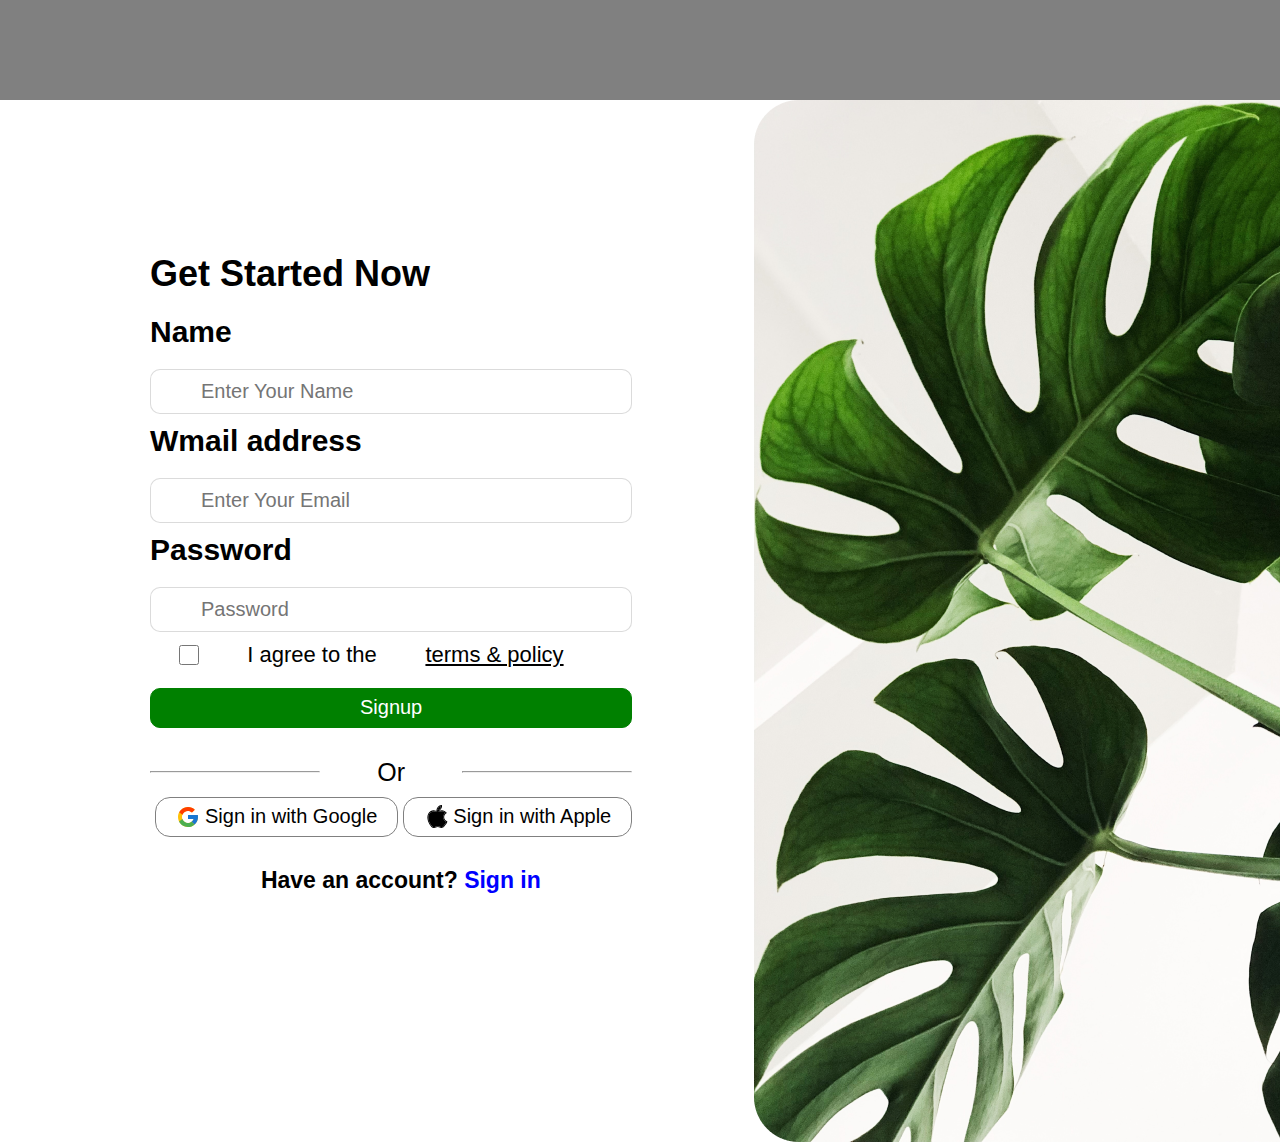
<file: index.html>
<!DOCTYPE html>
<html lang="en">
<head>
    <meta charset="UTF-8">
    <meta name="viewport" content="width=device-width, initial-scale=1.0">
    <link rel="stylesheet" href="./css/style.css">
    <title>Document</title>
</head>
<body>
    <section class="signin">
        <div class="container">
            <div class="home">
                <div class="wrapper">
                    <div class="inner">
                        <h2 class="h2">Get Started Now</h2>
                        <div class="name">
                            <p>Name</p>
                            <input type="text" placeholder="Enter Your Name">
                        </div>
                        <div class="email">
                            <p>Wmail address</p>
                            <input type="email" placeholder="Enter Your Email">
                        </div>
                        <div class="pass">
                            <p>Password</p>
                            <input type="password" placeholder="Password">
                        </div>
                        <div class="chek">
                            <input class="jh" type="checkbox">
                            <p>I agree to the</p>
                            <a href="#">terms & policy</a>
                        </div>
                        <button class="btn">Signup</button>
                    </div>
                    <div class="hr">
                        <hr> <p>Or</p> <hr>
                    </div>
                    <div class="footer">
                        <div class="ull">
                            <ul class="text">
                                <li class="item">
                                    <img src="./img/icons8-google 1.svg" alt="Google">
                                    <a class="alf" href="#">Sign in with Google</a>
                                </li>
                                <li class="item">
                                    <img src="/img/icons8-apple-logo 1.svg" alt="Apple">
                                    <a class="alf" href="#">Sign in with Apple</a>
                                </li>
                            </ul>
                            <a class="a" href="./login.html"> Have an account? <span class="span"> Sign in</span></a>
                        </div>
                    </div>
                </div>
                <div class="img">
                    <img src="./img/chris-lee-70l1tDAI6rM-unsplash 1.png" class="img1" alt="Flower">
                </div>
            </div>
        </div>
    </section>
</body>
</html>
</file>
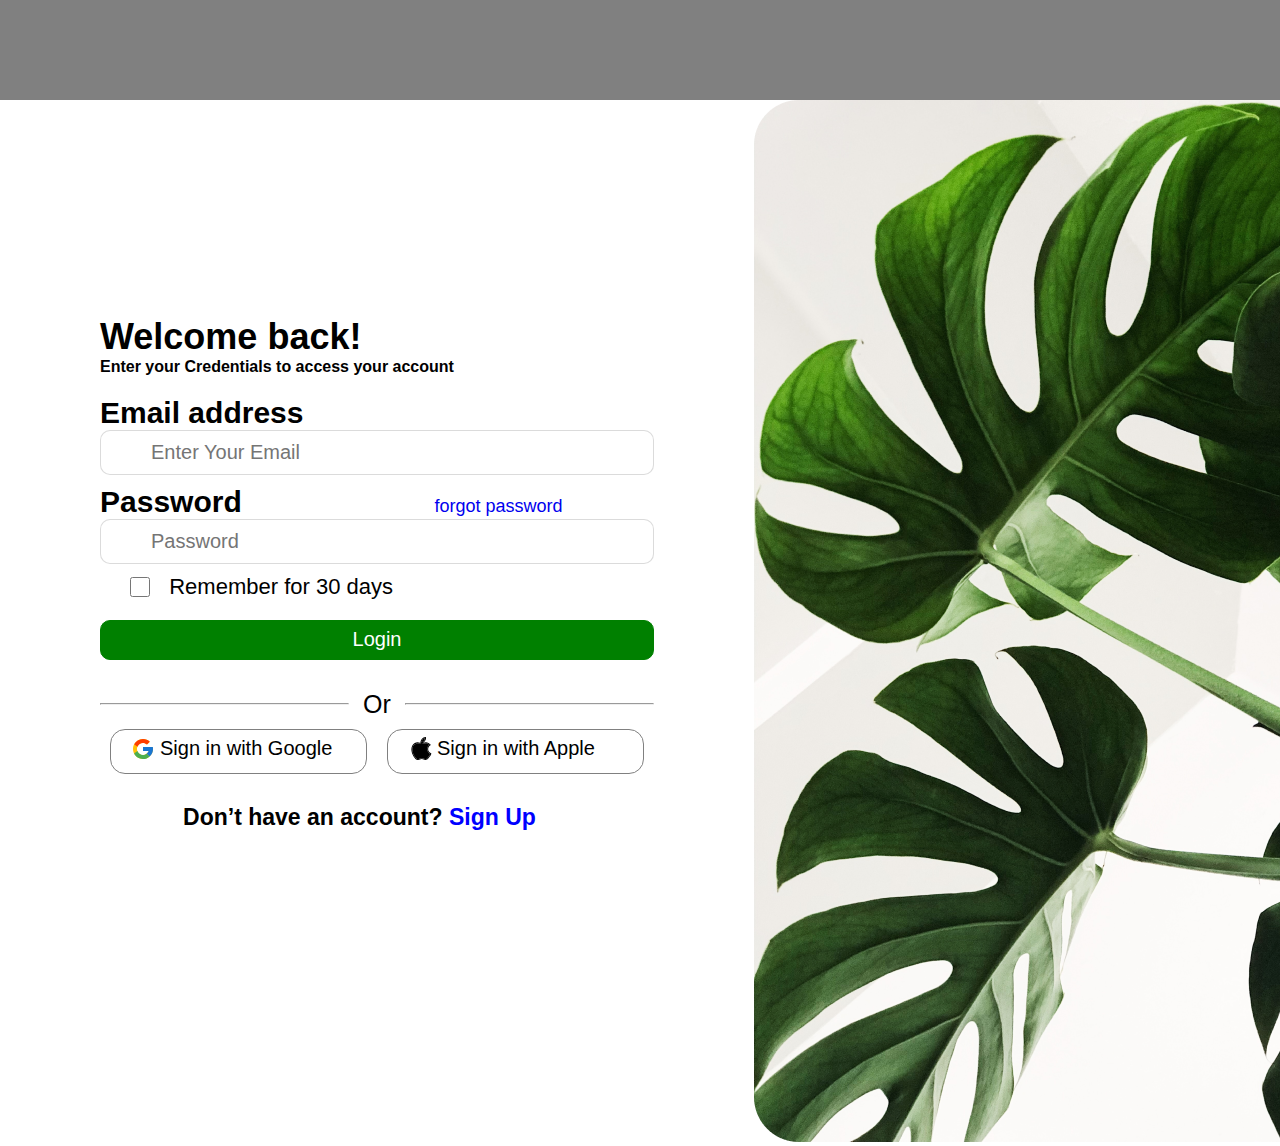
<file: login.html>
<!DOCTYPE html>
<html lang="en">
<head>
    <meta charset="UTF-8">
    <meta name="viewport" content="width=device-width, initial-scale=1.0">
    <link rel="stylesheet" href="./css/login.css">
    <title>Document</title>
</head>
<body>
    <header class="signin">
        <div class="container">
            <div class="home">
                <div class="wrapper">
                    <div class="inner">
                        <h2 class="h2">Welcome back!</h2>
                        <p class="name">Enter your Credentials to access your account</p>
                        <div class="email">
                            <p>Email address</p>
                            <input type="email" placeholder="Enter Your Email">
                        </div>
                        <div class="pass">
                            <p>Password</p>
                            <a class="forgot_password" href="#">forgot password</a>
                            <input type="password" placeholder="Password">
                        </div>
                        <div class="chek">
                            <input class="jh" type="checkbox">
                            <p>Remember for 30 days</p>
                        </div>
                        <button class="btn">Login</button>
                    </div>
                    <div class="hr">
                        <hr> <p>Or</p> <hr>
                    </div>
                    <div class="footer">
                        <div class="ull">
                            <ul class="text">
                                <li class="item">
                                    <a href="">
                                        <img src="./img/icons8-google 1.svg" alt="Google">
                                    </a>
                                    <a class="alf" href="#">Sign in with Google</a>
                                </li>
                                <li class="item">
                                    <a href="">
                                        <img src="/img/icons8-apple-logo 1.svg" alt="Apple">
                                    </a>
                                    <a class="alf" href="#">Sign in with Apple</a>
                                </li>
                            </ul>
                            <a class="a" href="./index.html"> Don’t have an account?  <span class="span"> Sign Up</span></a>
                        </div>
                    </div>
                </div>
                <div class="img">
                    <img src="./img/chris-lee-70l1tDAI6rM-unsplash 1.png" class="img1" alt="Flower">
                </div>
            </div>
        </div>
    </header>
</body>
</html>
</file>
<file: css/style.css>
*{
    margin: 0;
    padding: 0;
    box-sizing: border-box;
}

ul, ol{
    list-style-type: none;
}

body{
    background-color: gray;
}

.container{
    width: 1536px;
    height: 1042px;
    margin: auto;
    margin-top: 100px;
}

.home{
    display: flex;
    align-items: center;
    justify-content: space-between;
    background-color: white;
}
.wrapper{
    margin-top: -100px;
    margin-left: 150px;
    font-family: Arial, Helvetica, sans-serif;
}

.h2{
    font-size: 36px;
    font-weight: 600;
    margin-bottom: 20px;
}

.name p{
    font-weight: 700;
    margin-bottom: 20px;
    font-size: 30px;
}

.name input{
    width: 100%;
    margin-bottom: 10px;
    border-radius: 10px;
    border: 1px solid rgba(128, 128, 128, 0.284);
    padding: 10px 50px;
    font-size: 20px;
}

.email p{
    font-weight: 700;
    margin-bottom: 20px;
    font-size: 30px;
}

.email input{
    width: 100%;
    margin-bottom: 10px;
    border-radius: 10px;
    border: 1px solid rgba(128, 128, 128, 0.284);
    padding: 10px 50px;
    font-size: 20px;
}

.pass p{
    font-weight: 700;
    margin-bottom: 20px;
    font-size: 30px;
}

.pass input{
    width: 100%;
    margin-bottom: 10px;
    border-radius: 10px;
    border: 1px solid rgba(128, 128, 128, 0.284);
    padding: 10px 50px;
    font-size: 20px;
}

.chek{
    display: flex;
    align-items: center;
    justify-content: space-evenly;
    margin-bottom: 20px;
    margin-left: -50px;
}

.jh{
    margin-left: 10px;
    width: 20px;
    height: 20px;
}
.chek p{
    margin-left: -20px;
    font-size: 22px;
}

.chek a{
    font-size: 22px;
    margin-left: -20px;
    color: black;
}

.btn{
    text-align: center;
    border: 1px solid green;
    border-radius: 10px;
    width: 100%;
    background-color: green;
    color: white;
    height: 40px;
    font-size: 20px;
    margin-bottom: 20px;
}

.hr{
    display: flex;
    justify-content: space-between;
    align-items: center;
    padding: 10px 0px;
    font-size: 25px;
}

.hr hr{
    width: 170px;
}

.text{
    display: flex;
    justify-content: space-between;
    align-items: center;
    padding-bottom: 10px;
}

.a{
    font-size: 23px;
    font-weight: 600;
    color: black;
    text-decoration: none;
    margin-left: 23%;
}

.span{
    color: blue;
}

.item{
    border: 1px solid gray;
    display: flex;
    font-size: 20px;
    margin-left: 5px;
    padding: 7px 20px;
    border-radius: 15px;
    margin-bottom: 20px;
}

.alf{
    color: black;
    text-decoration: none;
    margin-left: 5px;
}
</file>
<file: css/login.css>
*{
    margin: 0;
    padding: 0;
    box-sizing: border-box;
}

ul, ol{
    list-style-type: none;
}

body{
    background-color: gray;
}

.container{
    width: 1536px;
    height: 1042px;
    margin: auto;
    margin-top: 100px;
}

.home{
    display: flex;
    align-items: center;
    justify-content: space-between;
    background-color: white;
}
.wrapper{
    margin-top: -100px;
    margin-left: 100px;
    margin-right: 100px; 
    font-family: Arial, Helvetica, sans-serif;
}

.h2{
    font-size: 36px;
    font-weight: 600;
}

.name{
    font-weight: 700;
    margin-bottom: 20px;
    font-size: 16px;
}

.email p{
    font-weight: 700;
    margin-bottom: 20px;
    font-size: 30px;
    display: inline;
}

.email input{
    width: 100%;
    margin-bottom: 10px;
    border-radius: 10px;
    border: 1px solid rgba(128, 128, 128, 0.284);
    padding: 10px 50px;
    font-size: 20px;
}
.forgot_password{
    text-decoration: none;
    font-size: 18px;
    margin-left: 34%;
    display: inline;
}
.pass p{
    font-weight: 700;
    display: inline;
    margin-bottom: 20px;
    font-size: 30px;
}

.pass input{
    width: 100%;
    margin-bottom: 10px;
    border-radius: 10px;
    border: 1px solid rgba(128, 128, 128, 0.284);
    padding: 10px 50px;
    font-size: 20px;
}

.chek{
    display: flex;
    align-items: center;
    justify-content: space-evenly;
    margin-bottom: 20px;
    margin-left: -50px;
}

.jh{
    margin-left: -30%;
    width: 20px;
    height: 20px;
}
.chek p{
    margin-left: -40%;
    font-size: 22px;
}

.chek a{
    font-size: 22px;
    margin-left: -20px;
    color: black;
}

.btn{
    text-align: center;
    border: 1px solid green;
    border-radius: 10px;
    width: 100%;
    background-color: green;
    color: white;
    height: 40px;
    font-size: 20px;
    margin-bottom: 20px;
}

.hr{
    display: flex;
    justify-content: space-between;
    align-items: center;
    padding: 10px 0px;
    font-size: 25px;
}

.hr hr{
    width: 45%;
}

.text{
    display: flex;
    justify-content: space-between;
    align-items: center;
    padding-bottom: 10px;
}

.a{
    font-size: 23px;
    font-weight: 600;
    color: black;
    text-decoration: none;
    margin-left: 15%;
}

.span{
    color: blue;
}

.item{
    border: 1px solid gray;
    display: flex;
    font-size: 20px;
    margin-left: 10px;
    margin-right: 10px;
    padding: 7px 20px;
    border-radius: 15px;
    margin-bottom: 20px;
    width: 50%;
}

.alf{
    color: black;
    text-decoration: none;
    margin-left: 5px;
}
</file>
